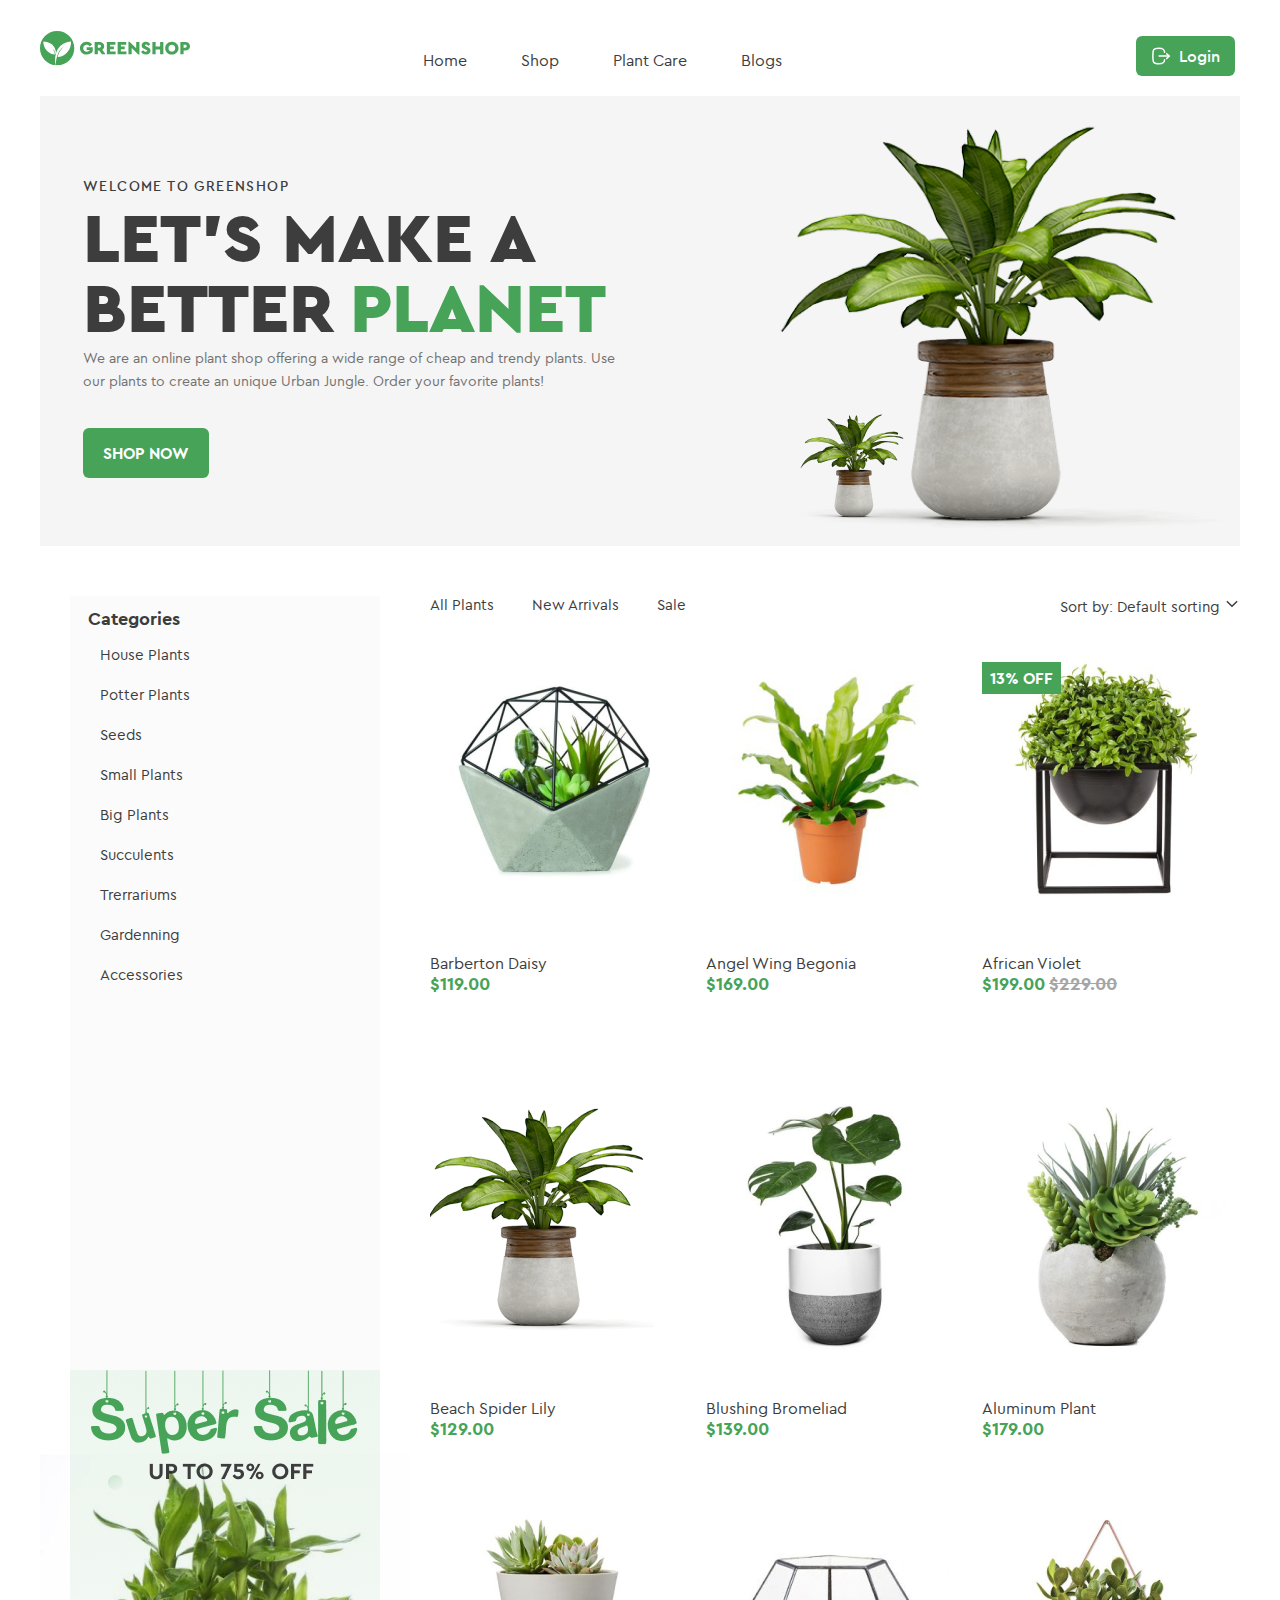
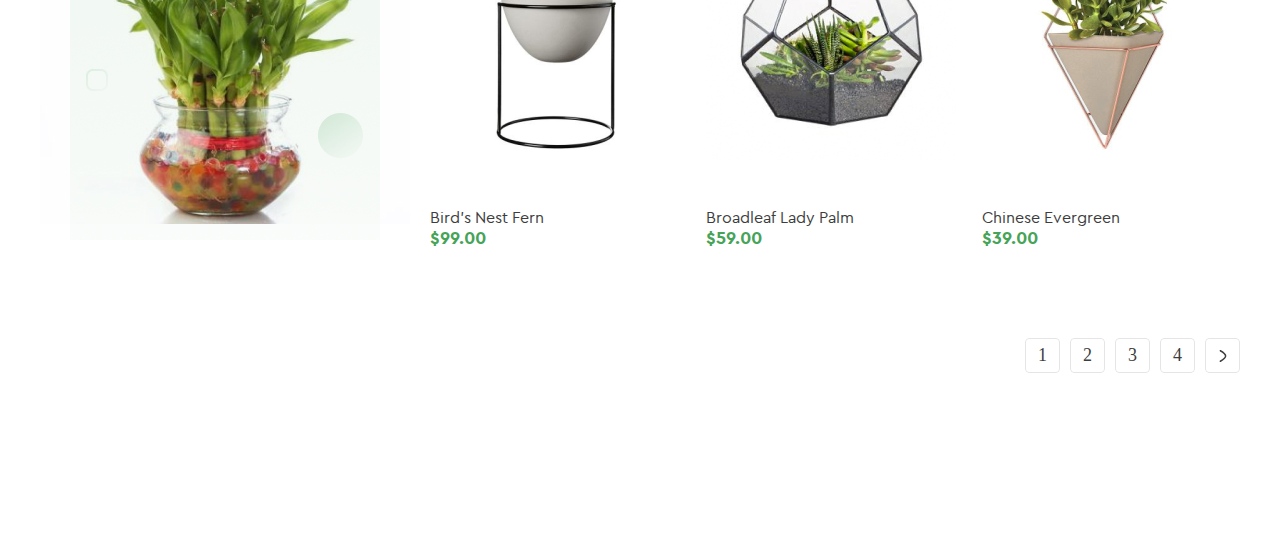
<file: index.html>
<!doctype html>
<html lang="en" xmlns="http://www.w3.org/1999/html">
<head>
    <meta charset="UTF-8">
    <meta name="viewport"
          content="width=device-width, user-scalable=no, initial-scale=1.0, maximum-scale=1.0, minimum-scale=1.0">
    <meta http-equiv="X-UA-Compatible" content="ie=edge">
    <title>GreenShop Header</title>
    <link rel="stylesheet" href="css/style.css">
</head>
<body>

<header>
    <div class="holder">
        <a href="#" class="logo">
            <img src="images/Logo.svg" alt="logo">
        </a>
        <nav>
            <ul>
                <li>
                    <a href="#">Home</a>
                </li>
                <li>
                    <a href="#">Shop</a>
                </li>
                <li class="drop">
                    <a href="#">Plant Care</a>
                    <ul class="dropdown">
                        <li>
                            <a href="#">Drainage</a>
                        </li>
                        <li>
                            <a href="#">Fungicides</a>
                        </li>
                        <li>
                            <a href="#">Fertilizer</a>
                        </li>
                        <li>
                            <a href="#">Priming</a>
                        <li class="drop_2">
                            <ul class="dropdown_2">
                                <li>
                                    <a href="#">Universal</a>
                                </li>
                                <li>
                                    <a href="#">For Ficus</a>
                                </li>
                                <li>
                                    <a href="#">For Cacti</a>
                                </li>
                                <li>
                                    <a href="#">For Citrus</a>
                                </li>
                                <li>
                                    <a href="#">For those in bloom</a>
                                </li>
                                <li>
                                    <a href="#">For Orchids</a>
                                </li>
                            </ul>
                        </li>
                    </ul>
                </li>
                <li>
                    <a href="#">Blogs</a>
                </li>
            </ul>
        </nav>
        <a href="#" class="login">Login</a>
    </div>
</header>
<main>
    <section class="banner">
        <div class="holder">
            <article>
            <h4>Welcome to GreenShop</h4>
            <h1>
                Let’s Make a<br>
                Better<span>Planet</span>
            </h1>
            <p>
                We are an online plant shop offering a wide range of cheap and trendy plants. Use our plants to create an unique Urban Jungle. Order your favorite plants!
            </p>
            <a href="#">SHOP NOW</a>
                </article>
            <img src="images/banner_img.png" alt="banner">
        </div>
    </section>

    <section class="categories">
        <div class="holder">
            <div class="list">
            <div class="left_sidebar">
                <h4>Categories</h4>
                <ul>
                    <li><a href="#">House Plants</a></li>
                    <li><a href="#">Potter Plants</a></li>
                    <li><a href="#">Seeds</a></li>
                    <li><a href="#">Small Plants</a></li>
                    <li><a href="#">Big Plants</a></li>
                    <li><a href="#">Succulents</a></li>
                    <li><a href="#">Trerrariums</a></li>
                    <li><a href="#">Gardenning</a></li>
                    <li><a href="#">Accessories</a></li>
                </ul>
                    </div>
                <img src="images/sale_banner.png">
            </div>
        <div class="right_content">
            <div class="flex_2">
                <nav>
                    <ul>
                        <li><a href="#">All Plants</a></li>
                        <li><a href="#">New Arrivals</a></li>
                        <li><a href="#">Sale</a></li>
                    </ul>
                </nav>
                    <p>Sort by: Default sorting
                <img src="images/arrow.svg">
                </p>
            </div>
            <div class="flex_3">
                <article>
                    <img src="images/image_1.png">
                    <p>Barberton Daisy</p>
                    <span>$119.00</span>
                    <ul>
                        <li>
                            <a href="#">
                                <img src="images/Vector.svg">
                            </a>
                        </li>
                        <li>
                            <a href="#">
                                <img src="images/heart.svg">
                            </a>
                        </li>
                        <li>
                            <a href="#">
                                <img src="images/Frame.svg">
                            </a>
                        </li>
                    </ul>
                </article>
                <article>
                    <img src="images/image_2.png">
                    <p>Angel Wing Begonia</p>
                    <span>$169.00</span>
                    <ul>
                        <li>
                            <a href="#">
                                <img src="images/Vector.svg">
                            </a>
                        </li>
                        <li>
                            <a href="#">
                                <img src="images/heart.svg">
                            </a>
                        </li>
                        <li>
                            <a href="#">
                                <img src="images/Frame.svg">
                            </a>
                        </li>
                    </ul>
                </article>
                <article>
                    <span class="sale">13% OFF</span>
                    <img src="images/image_3.png">
                    <p>African Violet</p>
                    <span>$199.00</span>
                    <span class="sale_1">$229.00</span>
                    <ul>
                        <li>
                            <a href="#">
                                <img src="images/Vector.svg">
                            </a>
                        </li>
                        <li>
                            <a href="#">
                                <img src="images/heart.svg">
                            </a>
                        </li>
                        <li>
                            <a href="#">
                                <img src="images/Frame.svg">
                            </a>
                        </li>
                    </ul>
                </article>
                <article>
                    <img src="images/image_4.png">
                    <p>Beach Spider Lily</p>
                    <span>$129.00</span>
                    <ul>
                        <li>
                            <a href="#">
                                <img src="images/Vector.svg">
                            </a>
                        </li>
                        <li>
                            <a href="#">
                                <img src="images/heart.svg">
                            </a>
                        </li>
                        <li>
                            <a href="#">
                                <img src="images/Frame.svg">
                            </a>
                        </li>
                    </ul>
                </article>
                <article>
                    <img src="images/image_5.png">
                    <p>Blushing Bromeliad</p>
                    <span>$139.00</span>
                    <ul>
                        <li>
                            <a href="#">
                                <img src="images/Vector.svg">
                            </a>
                        </li>
                        <li>
                            <a href="#">
                                <img src="images/heart.svg">
                            </a>
                        </li>
                        <li>
                            <a href="#">
                                <img src="images/Frame.svg">
                            </a>
                        </li>
                    </ul>
                </article>
                <article>
                    <img src="images/image_6.png">
                    <p>Aluminum Plant</p>
                    <span>$179.00</span>
                    <ul>
                        <li>
                            <a href="#">
                                <img src="images/Vector.svg">
                            </a>
                        </li>
                        <li>
                            <a href="#">
                                <img src="images/heart.svg">
                            </a>
                        </li>
                        <li>
                            <a href="#">
                                <img src="images/Frame.svg">
                            </a>
                        </li>
                    </ul>
                </article>
                <article>
                    <img src="images/image_7.png">
                    <p>Bird's Nest Fern</p>
                    <span>$99.00</span>
                    <ul>
                        <li>
                            <a href="#">
                                <img src="images/Vector.svg">
                            </a>
                        </li>
                        <li>
                            <a href="#">
                                <img src="images/heart.svg">
                            </a>
                        </li>
                        <li>
                            <a href="#">
                                <img src="images/Frame.svg">
                            </a>
                        </li>
                    </ul>
                </article>
                <article>
                    <img src="images/image_8.png">
                    <p>Broadleaf Lady Palm</p>
                    <span>$59.00</span>
                    <ul>
                        <li>
                            <a href="#">
                                <img src="images/Vector.svg">
                            </a>
                        </li>
                        <li>
                            <a href="#">
                                <img src="images/heart.svg">
                            </a>
                        </li>
                        <li>
                            <a href="#">
                                <img src="images/Frame.svg">
                            </a>
                        </li>
                    </ul>
                </article>
                <article>
                    <img src="images/image_9.jpg">
                    <p>Chinese Evergreen</p>
                    <span>$39.00</span>
                    <ul>
                        <li>
                            <a href="#">
                                <img src="images/Vector.svg">
                            </a>
                        </li>
                        <li>
                            <a href="#">
                                <img src="images/heart.svg">
                            </a>
                        </li>
                        <li>
                            <a href="#">
                                <img src="images/Frame.svg">
                            </a>
                        </li>
                    </ul>
                </article>
                </div>
            <div class="pagination">
                <ul>
                    <li>
                        <a href="#">1</a>
                    </li>
                    <li>
                        <a href="#">2</a>
                    </li>
                    <li>
                        <a href="#">3</a>
                    </li>
                    <li>
                        <a href="#">4</a>
                    </li>
                    <li>
                        <a href="#">
                            <svg width="18" height="18" viewBox="0 0 18 18" fill="none" xmlns="http://www.w3.org/2000/svg">
                                <path d="M6.375 3.75C6.375 3.75 11.625 6.858 11.625 9C11.625 11.1413 6.375 14.25 6.375 14.25" stroke="#3D3D3D" stroke-width="1.5" stroke-linecap="round" stroke-linejoin="round"/>
                            </svg>
                        </a>
                    </li>
                </ul>
            </div>
        </div>
        </div>
    </section>
</main>
<footer></footer>
</body>
</html>
</file>
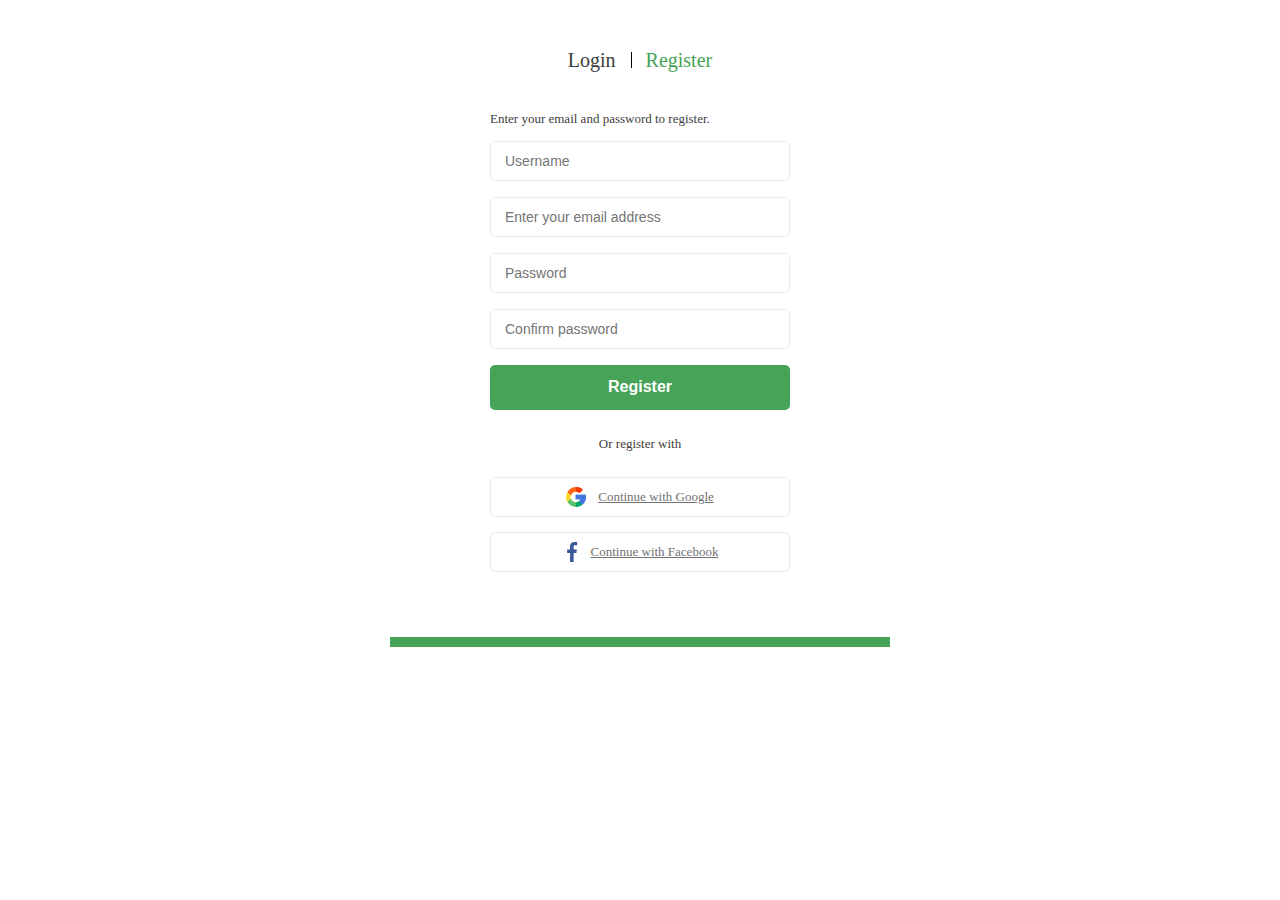
<file: Registartion.html>
<!doctype html>
<html lang="en">
<head>
    <meta charset="UTF-8">
    <meta name="viewport"
          content="width=device-width, user-scalable=no, initial-scale=1.0, maximum-scale=1.0, minimum-scale=1.0">
    <meta http-equiv="X-UA-Compatible" content="ie=edge">
    <title>Green shop</title>
    <link rel="stylesheet" href="css/style.css">
</head>
<body>
<div class="container">
<div id="box_model">
        <span>Login</span>
        <span>Register</span>
        </div>
        <p class="text">
            Enter your email and password to register.
    </p>
    <form name="login" action="#" method="post">

            <input type="text" name="username" placeholder="Username" id="username">
            <input type="text" name="email" placeholder="Enter your email address" id="email">
            <input type="text" name="password" placeholder="Password" id="password">
            <input type="text" name="confirm_password" placeholder="Confirm password" id="confirm_password">
            <button type="submit" class="button">Register</button>
    </form>
            <p class="mb text">
                Or register with
            </p>
        <a href="#" class="links" target="_blank">
            Continue with Google
        </a>
        <a href="#" class="links p15" target="_blank">
            Continue with Facebook
        </a>
</div>
</body>
</html>
</file>
<file: css/style.css>
@font-face {
    font-family: 'cera_proregular';
    src: url('../fonts/cerapro-regular-webfont.eot');
    src: url('../fonts/cerapro-regular-webfont.eot?#iefix') format('embedded-opentype'),
    url('../fonts/cerapro-regular-webfont.woff2') format('woff2'),
    url('../fonts/cerapro-regular-webfont.woff') format('woff'),
    url('../fonts/cerapro-regular-webfont.ttf') format('truetype'),
    url('../fonts/cerapro-regular-webfont.svg#cera_proregular') format('svg');
    font-weight: normal;
    font-style: normal;
}

@font-face {
    font-family: 'cera_problack';
    src: url('../fonts/cerapro-black-webfont.eot');
    src: url('../fonts/cerapro-black-webfont.eot?#iefix') format('embedded-opentype'),
    url('../fonts/cerapro-black-webfont.woff2') format('woff2'),
    url('../fonts/cerapro-black-webfont.woff') format('woff'),
    url('../fonts/cerapro-black-webfont.ttf') format('truetype'),
    url('../fonts/cerapro-black-webfont.svg#cera_problack') format('svg');
    font-weight: normal;
    font-style: normal;
}

@font-face {
    font-family: 'cera_promedium';
    src: url('../fonts/cerapro-medium-webfont.eot');
    src: url('../fonts/cerapro-medium-webfont.eot?#iefix') format('embedded-opentype'),
    url('../fonts/cerapro-medium-webfont.woff2') format('woff2'),
    url('../fonts/cerapro-medium-webfont.woff') format('woff'),
    url('../fonts/cerapro-medium-webfont.ttf') format('truetype'),
    url('../fonts/cerapro-medium-webfont.svg#cera_promedium') format('svg');
    font-weight: normal;
    font-style: normal;
}

@font-face {
    font-family: 'cera_probold';
    src: url('../fonts/cerapro-bold-webfont.eot');
    src: url('../fonts/cerapro-bold-webfont.eot?#iefix') format('embedded-opentype'),
    url('../fonts/cerapro-bold-webfont.woff2') format('woff2'),
    url('../fonts/cerapro-bold-webfont.woff') format('woff'),
    url('../fonts/cerapro-bold-webfont.ttf') format('truetype'),
    url('../fonts/cerapro-bold-webfont.svg#cera_probold') format('svg');
    font-weight: normal;
    font-style: normal;
}

*{
    padding: 0;
    margin: 0;
    box-sizing: border-box;
}

input{
    font-weight: 400;
    font-size: 14px;
    line-height: 114%;
    color: #a5a5a5;
    padding: 12px 14px;
    border: 1px solid #eaeaea;
    border-radius: 5px;
    width: 100%;
    height: 40px;
    box-sizing: border-box;
    margin-bottom: 16px;
}

.container{
    max-width: 500px;
    margin: auto;
    border-bottom: solid 10px #46a358;
    padding: 52px 100px 50px;
    box-sizing: border-box;
}

#box_model{
    text-align: center;
    margin-bottom: 40px;
}

.text{
    font-weight: 400;
    font-size: 13px;
    line-height: 123%;
    color: #3d3d3d;
    margin-bottom: 14px;
}
.mb{
    margin-bottom: 25px;
    text-align: center;
}

.container #box_model span:first-of-type{
    padding-right: 15px;
    border-right: solid 1px black;
    font-weight: 500;
    font-size: 20px;
    line-height: 80%;
    color: #3d3d3d;
    display: inline-block;
    box-sizing: border-box;
}

.container #box_model span:last-of-type{
    margin-left: 10px;
    font-weight: 500;
    font-size: 20px;
    line-height: 80%;
    color: #46a358;
}

.links{
    display: flex;
    box-sizing: border-box;
    border: 1px solid #eaeaea;
    border-radius: 5px;
    width: 100%;
    height: 40px;
    margin-bottom: 15px;
    font-weight: 500;
    text-align: center;
    font-size: 13px;
    line-height: 123%;
    color: #727272;
    justify-content: center;
    align-items: center;
}

.links:before {
    content: "";
    display: inline-block;
    background-image: url("../images/Group.svg");
    width: 20px;
    height: 20px;
    margin-right: 12px;
}

.links.p15:before {
    background-image: url("../images/facebook_1.svg");
    margin-right: 9px;

}

.button {
    font-weight: 700;
    font-size: 16px;
    line-height: 100%;
    color: #fff;
    border-radius: 5px;
    width: 100%;
    height: 45px;
    background-color: #46A358;
    border: none;
    margin-bottom: 26px;
}


.holder{
    max-width: 1200px;
    margin: auto;
}

.banner .holder{
    background: linear-gradient(135deg, #f5f5f5 0%, #f5f5f5 100%);
    min-height: 450px;
    display: flex;
    justify-content: space-between;
    align-items: center;
    padding-left: 43px;
    margin-bottom: 50px;
}


header{
    padding-top: 31px;
}

header nav, header nav li, header .logo{
    display: inline-block;
}


header ul{
    list-style: none;
}

header nav li a {
    text-decoration: none;
    font-weight: 400;
    font-size: 16px;
    color: #3d3d3d;
    font-family: 'cera_proregular';
}


header .logo{
    margin-right: 229px;
}

header .login {
    display: inline-flex;
    margin-left: 350px;
    margin-bottom: 20px;
    box-sizing: border-box;
    border-radius: 6px;
    padding: 10px 15px;
    background: #46a358;
    font-size: 16px;
    color: #fff;
    text-align: center;
    justify-content: center;
    text-decoration: none;
    align-items: center;
    font-weight: 500;
    line-height: 125%;
    font-family: 'cera_promedium';
}

header .login:before{
        content: "";
        display: inline-block;
        background-image: url("../images/Logout.svg");
        width: 20px;
        height: 20px;
        margin-right: 8px;
}

header nav li {
    margin-right: 50px;
    position: relative;
}


header nav li:last-of-type{
    margin-right:0;
}

header nav li a{
    font-weight: 400;
    font-size: 16px;
    color: #3d3d3d;
}

header nav li:after{
    height: 3px;
    background-color: transparent;
    width: 100%;
    content:"";
    display: block;
    margin-top: 22px;
    transition: 0.3s;
}

header nav li:hover:after{
    background-color: #46a358;
}


.banner article{
    max-width: 557px;
    display: inline-block;
    margin-right: 93px;
}
.banner article h4{
    font-weight: 500;
    font-size: 14px;
    line-height: 114%;
    letter-spacing: 0.1em;
    text-transform: uppercase;
    color: #3d3d3d;
    padding-bottom: 7px;
    font-family: 'cera_promedium';
}
.banner article h1 {
    font-weight: 900;
    font-size: 70px;
    line-height: 100%;
    text-transform: uppercase;
    color: #3d3d3d;
    display: inline-block;
    padding-bottom: 5px;
    font-family: 'cera_problack';
}

.banner article h1 span{
    color: #46a358;
    padding-left: 15px;
}

.banner article p{
    font-weight: 400;
    font-size: 14px;
    line-height: 171%;
    color: #727272;
    padding-bottom: 49px;
    font-family: 'cera_proregular';

}

.banner a{
    border-radius: 6px;
    padding: 15px 20px;
    background: #46a358;
    font-weight: 700;
    font-size: 16px;
    line-height: 125%;
    text-transform: uppercase;
    color: #fff;
    box-sizing: border-box;
    text-align: center;
    justify-content: center;
    text-decoration: none;
    align-items: center;
    font-family: 'cera_probold';
}


.categories .holder{
    display: flex;
    justify-content: space-between;
    flex-wrap: wrap;
    margin: auto;
}

.categories .left_sidebar{
    max-width: 310px;
    width: 100%;
    min-height: 774px;
    padding-top: 15px;
    padding-left: 18px;
    background: linear-gradient(135deg, #fbfbfb 0%, #fbfbfb 100%);
    margin-left: 30px;
}

.left_sidebar h4 {
    font-weight: 700;
    font-size: 18px;
    line-height: 89%;
    color: #3d3d3d;
    font-family: 'cera_probold';
    padding-bottom: 8px;
}

.categories .left_sidebar ul{
    list-style: none;
    margin-left: 12px;
}

.categories .left_sidebar li a{
    text-decoration: none;
    font-weight: 400;
    font-size: 15px;
    line-height: 267%;
    color: #3d3d3d;
    font-family: 'cera_proregular';
}
.categories .left_sidebar li a:hover{
    content: "";
    color: #46a358;
    font-weight: 700;
    font-family: 'cera_probold';
}



.categories .right_content {
    max-width: 810px;
    width: 100%;
    margin-bottom: 90px;
}
.categories .right_content  .flex_2{
    display: flex;
    justify-content: space-between;
}
.categories .right_content  .flex_3{
    display: flex;
    justify-content: space-between;
    align-items: baseline;
    flex-wrap: wrap;
}
.categories .right_content article{
    width: 258px;
    margin-bottom: 70px;
    border-top: solid 1px transparent;
    position: relative;
}
.categories .right_content article:hover ul{
    opacity: 1;
}

.categories .right_content article ul{
    list-style: none;
    display: flex;
    position: absolute;
    bottom: 67px;
    left: calc(50% - 62px);
    width: 125px;
    opacity: 0;
    transition: 0.4s;
}

.categories .right_content article ul li{
    margin-right: 26px;
}

.categories .right_content article:hover{
    border-top: solid 1px #46a358;
}
.categories .right_content article .sale{
    position: absolute;
    left: 0;
    top: 0;
    background-color: #46a358;
    padding: 8px;
    font-weight: 500;
    font-size: 16px;
    line-height: 100%;
    color: #fff;
}
.right_content .flex_2 ul{
    display: flex;
    list-style: none;
    margin-bottom: 31px;
}
.right_content .flex_2 nav li{
    margin-right: 38px;
}
.right_content .flex_2 nav li a{
    font-family: 'cera_proregular';
    text-decoration: none;
    font-weight: 400;
    font-size: 15px;
    line-height: 107%;
    color: #3d3d3d;
}
.right_content .flex_2 nav li:after{
    height: 3px;
    /*background-color: #46a358;*/
    background-color: transparent;
    width: 100%;
    content: "";
    display: block;
    margin-top: 7px;
    transition: 0.3s;
}
.right_content .flex_2 nav li:hover:after{
    background-color: #46a358;
}
.right_content .flex_2 nav li a:hover{
    content: "";
    font-family: 'cera_probold';
    font-weight: 700;
    color: #46a358;
}
.right_content .flex_2 p{
    font-family: 'cera_proregular';
    font-weight: 400;
    font-size: 15px;
    line-height: 107%;
    color: #3d3d3d;
}


.right_content article {
    margin-bottom: 12px;
}


.right_content article span{
    font-family: 'cera_probold';
    font-weight: 700;
    font-size: 18px;
    line-height: 89%;
    color: #46a358;
    margin-top: 6px;
}

.right_content article span.sale_1{
    font-weight: 400;
    font-size: 18px;
    line-height: 89%;
    color: #a5a5a5;
    display: inline-block;
    margin: 0;
    border: none;
    text-decoration: line-through;
}

.right_content article p{
    font-family: 'cera_proregular';
    text-decoration: none;
    font-weight: 400;
    font-size: 16px;
    line-height: 100%;
    color: #3d3d3d;
    padding-bottom: 5px;
    padding-top: 45px;
}
.categories .right_content .pagination{
    display: flex;
    justify-content: flex-end;
    margin-top: 20px;
    margin-bottom: 80px;
}
.categories .right_content .pagination ul{
    display: flex;
    justify-content: space-between;
}
.categories .right_content .pagination ul li{
    list-style: none;
    margin-left: 10px;
    border-radius: 4px;
    width: 35px;
    height: 35px;
    overflow: hidden;
}
.pagination a{
    border: 1px solid #e5e5e5;
    border-radius: 4px;
    width: 35px;
    height: 35px;
    display: flex;
    justify-content: center;
    align-items: center;
    text-decoration: none;
    font-size: 18px;
    line-height: 89%;
    color: #3d3d3d;
}
.categories .pagination ul li:last-of-type:hover a svg path{
    /*content: "";*/
    /*display: inline-block;*/
    /*width: 18px;*/
    /*height: 18px;*/
    /*background-image: url("../images/right_bottom.svg");*/
    stroke: white!important;

}
.categories .pagination ul li:hover{
    background-color: #46a358;
}
.categories .pagination ul li:hover a{
    color: white;
}

.drop .dropdown li a{
    font-family: 'cera_proregular';
    position: relative;
    top: 7px;
}
header nav ul .dropdown{
    display: block;
    position: absolute;
    background: #edf6ee;
    top: 50px;
    height: 0;
    opacity: 0;
    min-width: 188px;
    left: 0px;
    font-weight: 400;
    font-size: 16px;
    color: #3d3d3d;
}
header nav ul li.dropdown{
    position: relative;
}
header nav ul li.drop:hover .dropdown{
    opacity: 1;
    height: auto;
    transition: 0.5s;
}

header nav ul .dropdown_2{
    display: block;
    position: absolute;
    background: #edf6ee;
    top: 20px;
    height: 0;
    right: -177px;
    opacity: 0;
    min-width: 178px;
}


.dropdown li:hover a, .drop_2 .dropdown_2 li:hover a{
    color:white;
}

.dropdown li a, .drop_2 .dropdown_2 li a{
    color: #3d3d3d;
}

header nav ul li .drop_2{
    position: relative;
}
header nav ul li.drop_2:hover .dropdown_2{
    opacity: 1;
    height: auto;
    transition: 0.7s;}

header nav ul .dropdown li:last-of-type:after{
    content: "";
    display: inline-block;
    width: 20px;
    height: 20px;
    background-image: url("../images/arrow.svg");
    position: absolute;
    right: -70px;
    top:-25px;
    transition: 1s;
}
header nav ul .dropdown_2 li:last-of-type:after{
    display:none;
}
</file>
